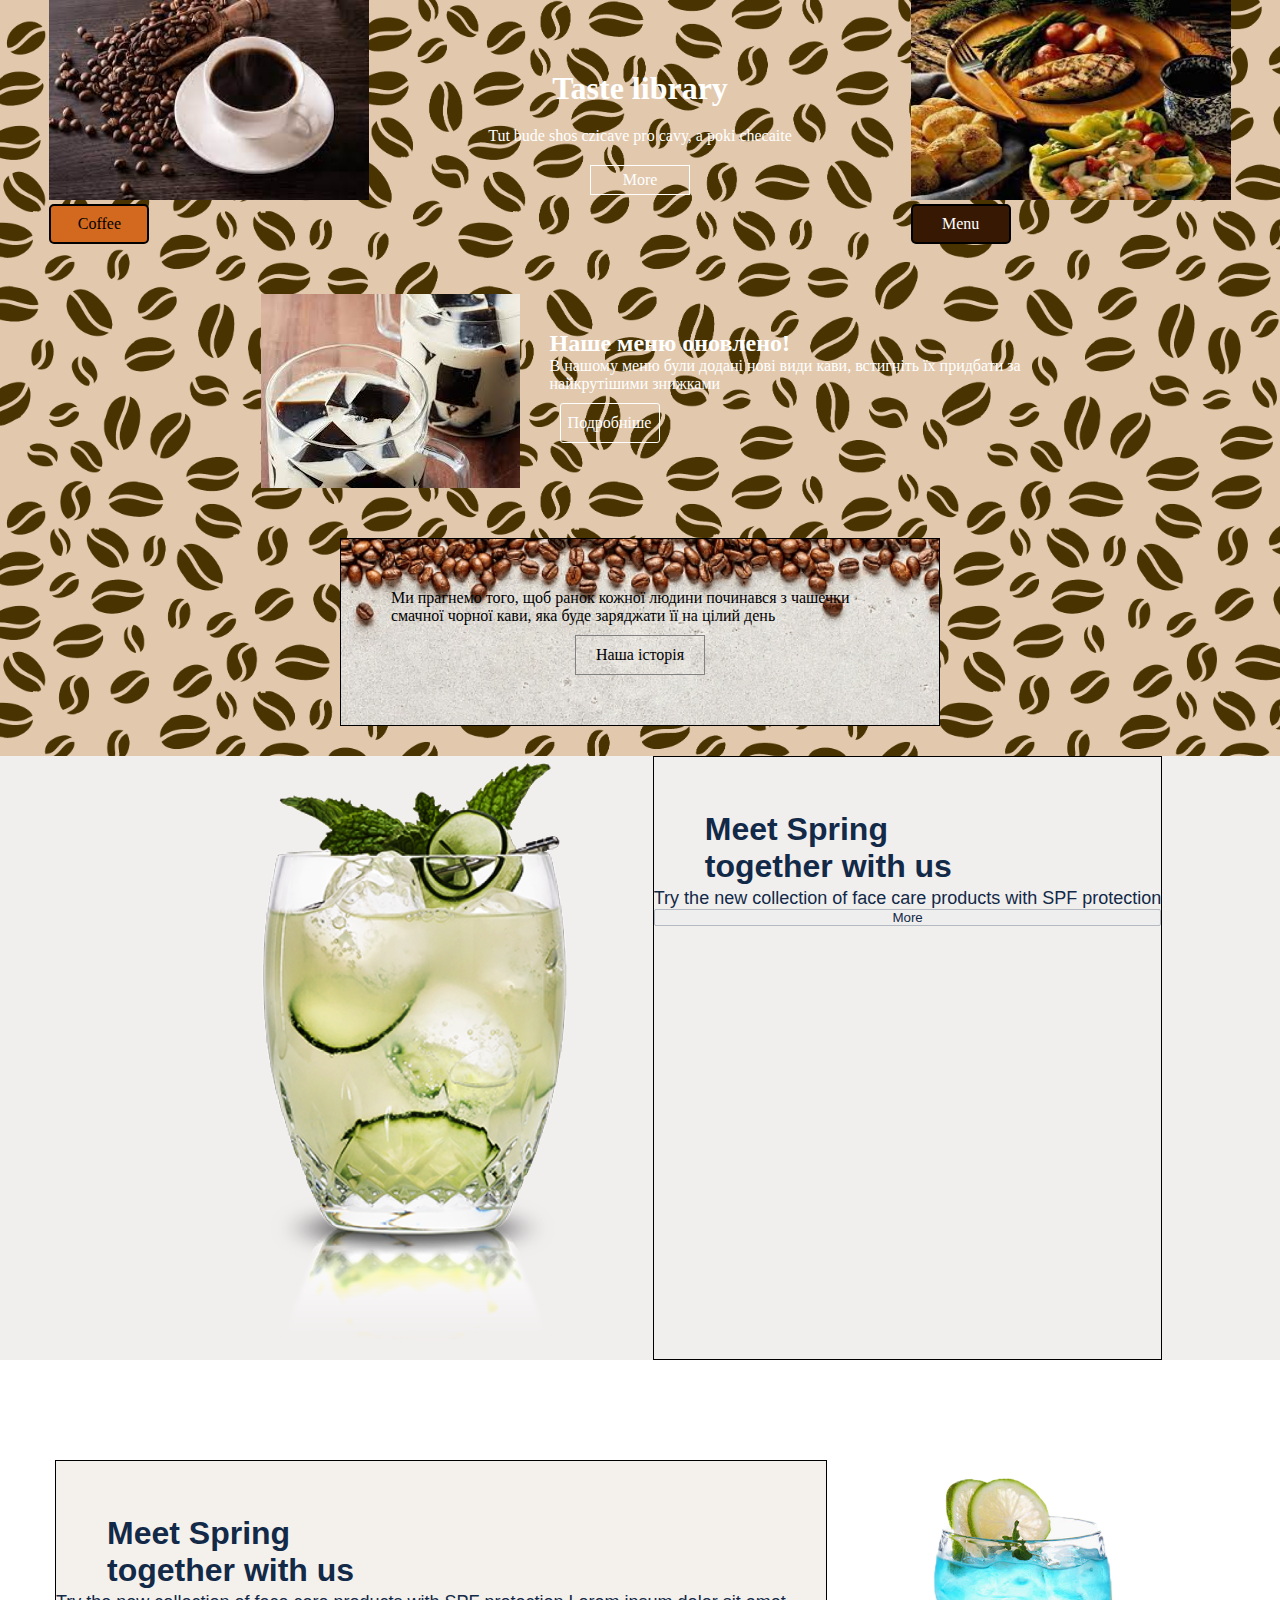
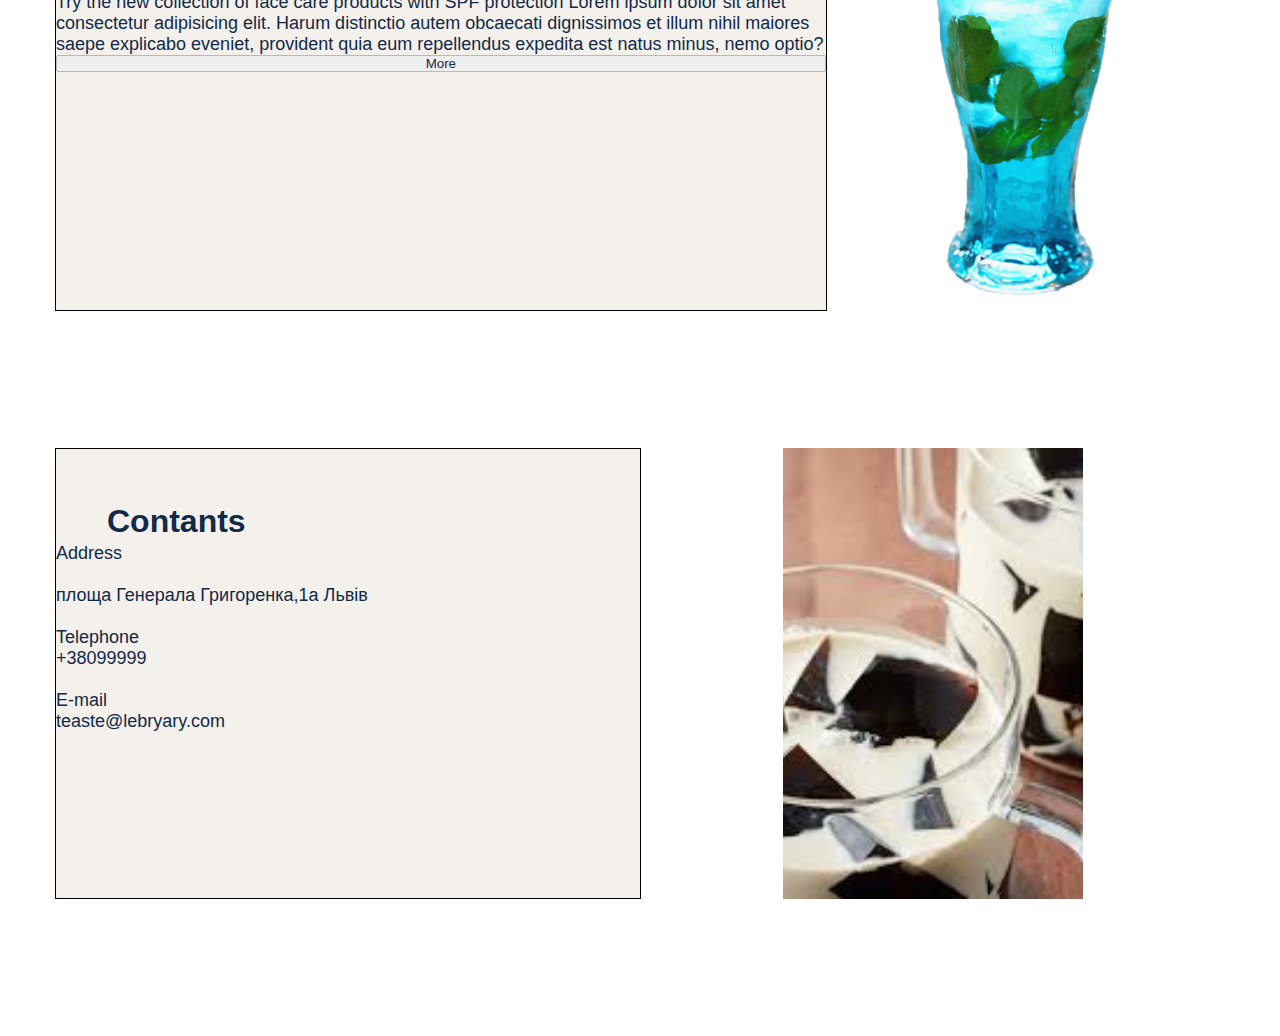
<file: drinks.html>
<!DOCTYPE html>
<html lang="en">
<head>
    <meta charset="UTF-8">
    <meta http-equiv="X-UA-Compatible" content="IE=edge">
    <meta name="viewport" content="width=device-width, initial-scale=1.0">
    <title>Drinks</title>
    <link rel="stylesheet" href="./drinks.css">
</head>
<body>
    <main class="main-G">
        <div class="main__cofee-G">
            <div class="main__cofee-photo">
                <img class="cofee__photo-G" src="./Coffee.jfif" alt="">
            </div>
                <div class="cofee-button">
                    Coffee
                </div>
        </div>
        <div class="main__about-G">
            <div class="main__about-info">
                <h1 class="main__about-head">Taste library</h1>
                <p class="main__about-text">Tut bude shos czicave pro cavy, a poki checaite</p>
            </div>
            <div class="about-button">
                More
            </div>
        </div>
        <div class="main__food-G">
            <div class="main__food-photo">
                <img class="food__photo-G" src="./Food.jfif" alt="">
            </div>
                <input class="food__input" id="Nazva" type="checkbox">
                <label class="food__label" for="Nazva">
                    <div class="food-button">
                        Menu
                    </div>
                </label>
                <div class="food__modal">
                    <div class="food__modal-head"></div>
                        <div class="food__modal-text"></div>
                </div>
        </div>
    </main>
    <main class="main-G">
        <div class="main__new-G">
            <img class="main__new-image" src="./New cof.jfif" alt="">
            <div class="main__new-info">
                <h2 class="main__new-head">Наше меню оновлено!</h2>
                <p class="main__new-text">В нашому меню були додані нові види кави, встигніть їх придбати за найкрутішими знижками</p>
                <div class="main__new-button">Подробніше</div>
            </div>
        </div>
    </main>
    <main class="main-G">
        <div class="main__block-2">
            <div class="main__block-text">Ми прагнемо того, щоб ранок кожної людини починався з чашечки смачної чорної кави, яка буде заряджати її на цілий день</div>
            <div class="main__block-button">Наша історія</div>
        </div>
    </main>
    <main class="main">

        <!-- BOX CONTENT 1 -->
        <div class="boxcon1__1-content-backgr-n">

            <div class="boxcon1__img-and-info-n">

                <div class="boxcon1__img-box-1-n">
                    <img src="./coctail_2.png" alt="nope">
                </div>

                <div class="boxcon1__all-info-n">
                    <h2 class="boxcon1__title-cont-1-n">
                        <b>
                            Meet Spring
                            <br>
                            together with us
                        </b>
                    </h2>
    
                    <div class="boxcon1__text-cont-1-n">
                        Try the new collection of face care products with SPF protection
                    </div>
        
                    <button class="boxcon1__button-cont-1-n">More</button>
                </div>
            </div>

        </div>


        <!-- BOX CONTENT 2 -->
        <div class="boxcon1__1-content-backgr-n">

            <div class="boxcon1__img-and-info-n">

                    <div class="boxcon1__shoto-n">
                        <img class="boxcon1__img-box-1-n" src="./coctail_1.png" alt="nope">
                    </div>

                <div class="boxcon1__all-info-n">
                    <h2 class="boxcon1__title-cont-1-n">
                        <b>
                            Meet Spring
                            <br>
                            together with us
                        </b>
                    </h2>
    
                    <div class="boxcon1__text-cont-1-n">
                        Try the new collection of face care products with SPF protection Lorem ipsum dolor sit amet consectetur adipisicing elit. Harum distinctio autem obcaecati dignissimos et illum nihil maiores saepe explicabo eveniet, provident quia eum repellendus expedita est natus minus, nemo optio?
                    </div>
        
                    <button class="boxcon1__button-cont-1-n">More</button>
                </div>
            </div>

        </div>

        <!-- MAP AND CONTACT -->
        <div class="boxcon1__1-content-backgr-n">

            <div class="boxcon1__img-and-info-n">

                    <div class="boxcon1__shoto-n">
                        <img class="boxcon1__img-box-1-n" src="./New cof.jfif" alt="nope">
                    </div>

                <div class="boxcon1__all-info-n">
                    <h2 class="boxcon1__title-cont-1-n">
                        <b>
                            Contants
                        </b>
                    </h2>
    
                    <div class="boxcon1__text-cont-1-n">
                        Address
                        <br>
                        <br>
                        площа Генерала Григоренка,1а Львів
                        <br>
                        <br>
                        Telephone
                        <br> 
                        +38099999
                        <br>
                        <br>
                        E-mail
                        <br>
                        teaste@lebryary.com
                    </div>
                </div>
            </div>

        </div>

        <!-- HERE MUST HAVE A FOOTER BUT 
        WE HAVE ONLY ONE FOOTER FOR ALL PAGES -->
    </main>
    <footer class="footer__G"></footer>
</body>
</html>
</file>
<file: drinks.css>
* {
    margin: 0;
    padding: 0;
    border: 0;
    outline: 0;
    list-style: none;
    box-sizing: border-box;
}
body{
    background-image: url("./pngwing.com.png");
    background-attachment: fixed;
    background-size: cover;
}
.main-G {
    display: flex;
    justify-content: space-around;
    align-items: center;
    flex-wrap: wrap;
    margin: 0 auto;
}
.main__cofee-G {
  animation: one 4s linear;
}
@keyframes one {
  0%{
      transform: translateX(-500px);
  }
  100%{
      transform: translateX(0px);
  }
}
.main__cofee-photo {
}
.cofee__photo-G {
    width: 320px;
    height: 200px;
}
.main__cofee-button {
    text-decoration: none;
    color: black;
}
.cofee-button{
    border: 2px solid #000;
    width: 100px;
    height: 40px;
    border-radius: 5px;
    display: flex;
    align-items: center;
    justify-content: center;
    background-color: chocolate;
}
.main__about-G {
    max-height: 200px;
    display: flex;
    flex-direction: column;
    align-items: center;
    color: rgb(255, 255, 255);
    animation: two 4s linear;
}
@keyframes two {
  0%{
      transform: translateY(-500px);
  }
  100%{
      transform: translateY(0px);
  }
}
.main__about-info {
    display: flex;
    flex-direction: column;
    align-items: center;
    padding: 20px;
}
.main__about-head {
    font-weight: 800;
    padding: 20px;
}
.main__about-text {
}

.about-button {
    display: flex;
    justify-content: center;
    align-items: center;
    text-decoration: none;
    color: rgb(255, 255, 255);
    border: 1px solid rgb(255, 255, 255);
    width: 100px;
    height: 30px;
    margin-bottom: 20px;
}
.main__food-G {
  animation: three 4s linear;
}
@keyframes three {
  0%{
      transform: translateX(500px);
  }
  100%{
      transform: translateX(0px);
  }
}
.main__food-photo {
}
.food__photo-G {
    width: 320px;
    height: 200px;
}
.main__food-button {
    text-decoration: none;
    color: #000;
    display: flex;
    justify-content: right;
}
.food-button{
    color: white;
    border: 2px solid #000;
    width: 100px;
    height: 40px;
    border-radius: 5px;
    display: flex;
    align-items: center;
    justify-content: center;
    background-color: rgb(55, 24, 2);
}

.food__input {
  display: none;
}
.food__modal {
  display: none;
}
.food__input[type="checkbox"]:checked ~ .food__modal{
  display: block;
  width: 400px;
  height: 400px;
  position: absolute;
  background-color: rgb(63, 21, 1);
  background-image: url("./рамка.png");
  background-size: cover;
}
.food__label {
}

.food__modal-info {
}
.food__modal-head {
}
.food__modal-text {
}
.main__best-G {
}
.main__new-G {
    max-width: 1000px;
    display: flex;
    justify-content: space-between;
    margin: 20px;
    color: rgb(255, 255, 255);
    animation: new 3s linear;
}
@keyframes new {
  0%{
      transform: translateY(-500px);
  }
  100%{
      transform: translateY(0px);
  }
}
.main__new-info {
    max-width: 500px;
    display: flex;
    flex-direction: column;
    justify-content: center;
}
.main__new-head {
}
.main__new-text {
}
.main__new-image {
    max-width: 400px;
    margin: 30px;
}
.main__new-button {
    margin: 10px;
    border: 1px solid rgb(255, 255, 255);
    width: 100px;
    height: 40px;
    display: flex;
    align-items: center;
    justify-content: center;
    text-decoration: none;
    color: rgb(255, 255, 255);
    border-radius: 3px;
}
.main__block-2 {
    display: flex;
    align-items: center;
    flex-direction: column;
    justify-content: center;
    border: 1px solid #000;
    max-width: 600px;
    max-height: 200px;
    background-size: cover;
    background-image: url("./cofee\ background.png");
    padding: 50px;
    animation: history 3s linear;
}
@keyframes history {
  0%{
      opacity: 0;
  }
  100%{
      opacity: 1;
  }
}
.main__block-text {
    max-width: 500px;
    display: flex;
    align-items: center;
}
.main__block-button {
    border: 1px solid rgb(130, 130, 130);
    margin-top: 10px;
    width: 130px;
    height: 40px;
    display: flex;
    justify-content: center;
    align-items: center;
}

.main {
    max-width: 1300px;
    margin: 30px auto;
  }
  
  .boxcon1__1-content-backgr-n {
    width: 100%;
    background-color: rgb(241, 238, 238);
  }
  .boxcon1__img-and-info-n {
    display: flex;
    justify-content: space-around;
  }
  .boxcon1__all-info-n {
    display: flex;
    flex-direction: column;
    border: 1px solid rgb(0, 0, 0);
  }
  .boxcon1__title-cont-1-n {
    margin: 54px 0 3px 51px;
    color: rgb(18, 41, 71);
    font-size: 32px;
    font-family: "Crimson Text", serif;
    font-family: "Lora", serif;
    font-family: "Raleway", sans-serif;
  }
  .boxcon1__text-cont-1-n {
    font-family: "Dosis", sans-serif;
    font-size: 18px;
    color: rgb(18, 41, 71);
  }
  .boxcon1__button-cont-1-n {
    border: 1px solid rgb(179, 186, 193);
    color: rgb(18, 41, 71);
    border-radius: 2px;
    background-color: rgb(239, 238, 238);
  }
  .boxcon1__img-box-1-n {
    max-width: 300px;
    -o-object-fit: cover;
    object-fit: cover;
  }
  
  .boxcon1__1-content-backgr-n:nth-child(2) {
    max-width: 1170px;
    margin: 100px auto;
  }
  
  .boxcon1__1-content-backgr-n:nth-child(2) .boxcon1__img-and-info-n {
    display: flex;
    position: relative;
    flex-direction: row-reverse;
    justify-content: space-around;
  }
  
  .boxcon1__1-content-backgr-n:nth-child(2) .boxcon1__all-info-n {
    background-color: rgb(244, 241, 237);
  }
  
  .boxcon1__1-content-backgr-n:nth-child(2) .boxcon1__img-and-info-n {
    background-color: #fff;
  }
  
  .boxcon1__shoto-n {
    display: flex;
    justify-content: center;
    align-items: center;
    width: 100%;
  }
  
  .boxcon1__1-content-backgr-n:nth-child(2) .boxcon1__img-box-1-n {
    width: 100%;
    height: 451px;
    -o-object-fit: cover;
       object-fit: cover;
    z-index: 100;
  }
  
  .boxcon1__1-content-backgr-n:nth-child(3) {
    max-width: 1170px;
    margin: 137px auto;
  }
  
  .boxcon1__1-content-backgr-n:nth-child(3) .boxcon1__img-and-info-n {
    display: flex;
    position: relative;
    flex-direction: row-reverse;
  }
  
  .boxcon1__1-content-backgr-n:nth-child(3) .boxcon1__all-info-n {
    width: 100%;
    background-color: rgb(244, 241, 237);
  }
  
  .boxcon1__1-content-backgr-n:nth-child(3) .boxcon1__img-and-info-n {
    background-color: #fff;
  }
  
  .boxcon1__shoto-n {
    display: flex;
    justify-content: center;
    align-items: center;
    width: 100%;
  }
  
  .boxcon1__1-content-backgr-n:nth-child(3) .boxcon1__img-box-1-n {
    width: 100%;
    height: 451px;
    -o-object-fit: cover;
    object-fit: cover;
    z-index: 100;
  }
  /*# sourceMappingURL=katalog.css.map */

@media(max-width:991px){
    .main-G:nth-child(1){
        display: flex;
        flex-direction: column;
    }
    .main__cofee-G {
        display: flex;
        flex-direction: column;
        align-items: center;
    }
    .main__food-G {
        display: flex;
        flex-direction: column;
        align-items: center;
    }
    .boxcon1__img-and-info-n{
      flex-direction: column;
      align-items: center;
    }
    .boxcon1__1-content-backgr-n:nth-child(2) .boxcon1__img-and-info-n {
      display: flex;
      position: relative;
      flex-direction: column;
    }
    .boxcon1__1-content-backgr-n:nth-child(3) .boxcon1__img-and-info-n {
      display: flex;
      position: relative;
      flex-direction: column;
    }
}
@media(max-width:767px){
    .main__block-2{
        max-width: 500px;
        padding: 30px;
    }
    .main__block-text{
        max-width: 400px;
    }
    .boxcon1__img-and-info-n{
      flex-direction: column;
      align-items: center;
      max-width: 100px;
    }
    .boxcon1__1-content-backgr-n:nth-child(2) .boxcon1__img-and-info-n {
      display: flex;
      position: relative;
      flex-direction: column;
      max-width: 500px;
    }
    .boxcon1__1-content-backgr-n:nth-child(3) .boxcon1__img-and-info-n {
      display: flex;
      position: relative;
      flex-direction: column;
    }

}
@media(max-width:575px){
    .main__block-2{
        max-width: 300px;
        padding: 20px;
    }
    .main__block-text{
        max-width: 200px;
    }
    .main__new-image {
        max-width: 200px;
        margin: 20px;
    }
    .main__new-G {
        max-width: 400px;
        display: flex;
        flex-direction: column;
        align-items: center;
        margin: 20px;
        border: 1px solid #000;
    }
    .main__new-info {
        max-width: 200px;
        display: flex;
        flex-direction: column;
    }
}
</file>
